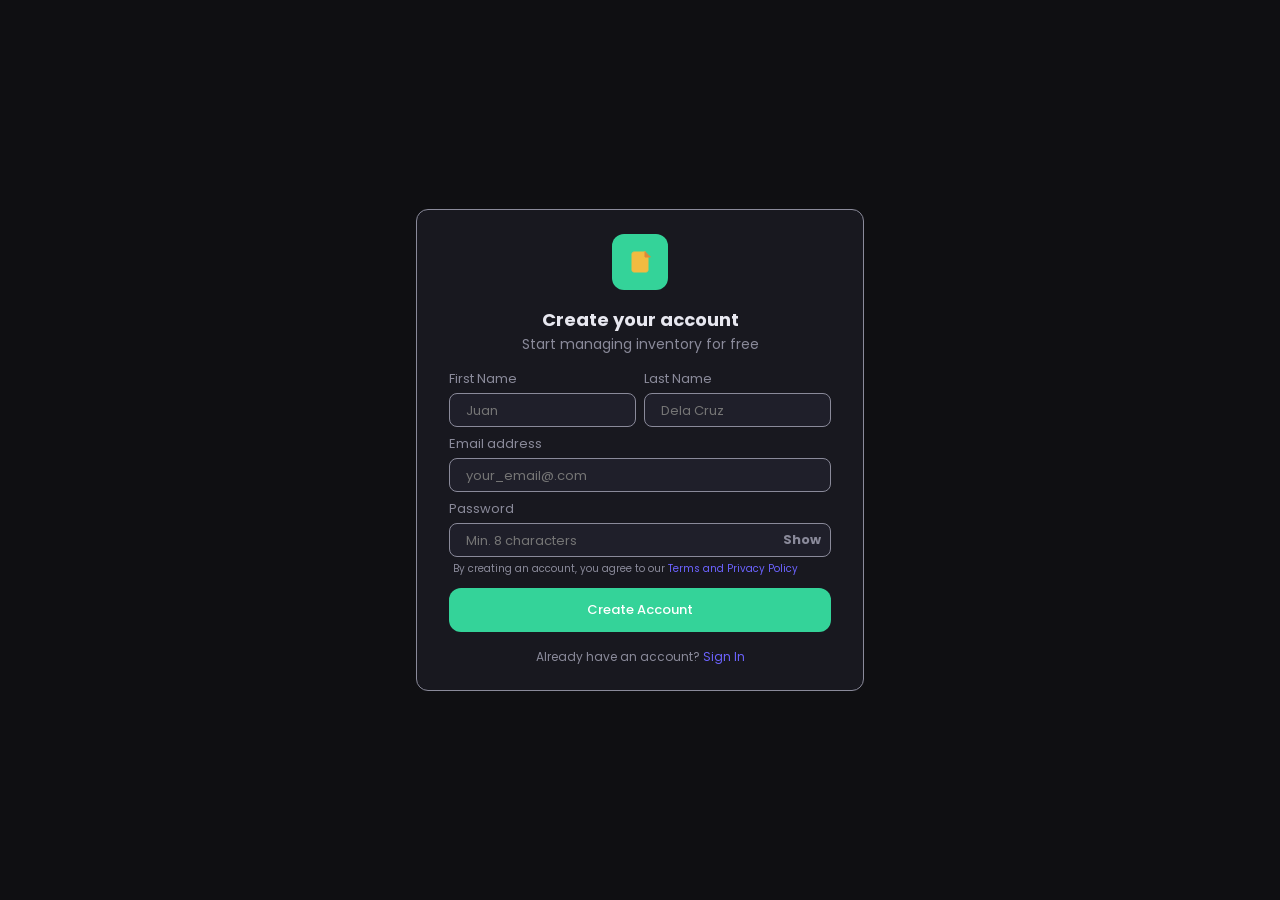
<file: frontend/pages/register.html>
<!doctype html>
<html lang="en">
  <head>
    <meta charset="UTF-8" />
    <meta name="viewport" content="width=device-width, initial-scale=1.0" />
    <link rel="stylesheet" href="../css/reset.css" />
    <link rel="stylesheet" href="../css/variables.css" />
    <link rel="stylesheet" href="../css/layout.css" />
    <link rel="stylesheet" href="../css/components.css" />
    <link rel="stylesheet" href="../css/responsive.css" />
    <link
      href="https://fonts.googleapis.com/css2?family=Poppins:wght@400;500;600;700&display=swap"
      rel="stylesheet"
    />
    <title>Register</title>
  </head>
  <body>
    <div class="auth-wrapper">
      <div class="register-logo register-logo-green">
        <svg
          version="1.1"
          id="Layer_1"
          xmlns="http://www.w3.org/2000/svg"
          xmlns:xlink="http://www.w3.org/1999/xlink"
          viewBox="0 0 24 24"
          xml:space="preserve"
          width="24px"
          height="24px"
          fill="#000000"
        >
          <g id="SVGRepo_iconCarrier">
            <style type="text/css">
              .st6 {
                fill: #f2bb41;
                stroke: #f2bb41;
                stroke-width: 1;
                stroke-linecap: round;
                stroke-linejoin: round;
              }
              .st7 {
                fill: #e08838;
                stroke: #e08838;
                stroke-width: 1;
                stroke-linecap: round;
                stroke-linejoin: round;
              }
            </style>
            <path
              class="st6"
              d="M17,2H6C4.9,2,4,2.9,4,4v16c0,1.1,0.9,2,2,2h12c1.1,0,2-0.9,2-2V7L17,2z"
            ></path>
            <polygon class="st7" points="17,2 17,7 22,7"></polygon>
          </g>
        </svg>
      </div>
      <div class="header-text">
        <h1>Create your account</h1>
        <p>Start managing inventory for free</p>
      </div>
      <form action="" method="post" id="create-user">
        <div class="auth-input name-container">
          <div>
            <label for="fName">First Name</label>
            <input
              type="text"
              id="first-name"
              name="first-name"
              placeholder="Juan"
            />
          </div>
          <div>
            <label for="lName">Last Name</label>
            <input
              type="text"
              id="last-name"
              name="last-name"
              placeholder="Dela Cruz"
            />
          </div>
        </div>
        <div class="auth-input">
          <label for="email">Email address</label><br />
          <input
            type="email"
            id="email"
            name="email"
            placeholder="your_email@.com"
          /><br />
        </div>
        <div class="auth-input">
          <label for="password">Password</label>
          <div class="password-container">
            <input
              type="password"
              id="password"
              name="password"
              minlength="8"
              autocomplete="current-password"
              placeholder="Min. 8 characters"
            />
            <button
              type="button"
              id="toggle-password"
              aria-label="Toggle password visibility"
            >
              Show
            </button>
          </div>
          <p class="input-hint hint-left">
            By creating an account, you agree to our
            <span>Terms and Privacy Policy</span>
          </p>
        </div>
        <button type="submit" class="btn-create-account btn-create-green">
          Create Account
        </button>
      </form>
      <div class="create-account">
        <p>
          Already have an account?
          <a href="../pages/index.html">Sign In</a>
        </p>
      </div>
    </div>
    <script src="../js/auth.js"></script>
  </body>
</html>
</file>
<file: frontend/css/variables.css>
:root {
  --color-bg: #0f0f12;
  --color-surface: #18181f;
  --color-accent: #6c63ff;
  --color-text: #e8e8f0;
  --color-muted: #8a8a9a;
  --color-danger: #ef4444;
  --color-success: #34d399;

  --font-main: "DM Sans", sans-serif;

  --radius-sm: 8px;
  --radius-md: 12px;

  --space-sm: 8px;
  --space-md: 16px;
  --space-lg: 24px;
  --space-lg: 40px;
}
</file>
<file: frontend/css/layout.css>
body {
  display: flex;
  justify-content: center;
  align-items: center;
  min-height: 100vh;
  margin: 0;
  background: var(--color-bg);
  font-family: "Poppins", sans-serif;
}
.auth-wrapper {
  background: var(--color-surface);
  width: 90%;
  max-width: 28rem;
  display: flex;
  justify-content: center;
  align-items: center;
  flex-direction: column;
  border-radius: var(--radius-md);
  border: 1px solid var(--color-muted);
  padding: 1rem 2rem;
  margin: 2rem;
}
.logo-container,
.register-logo {
  padding: var(--space-md);
  margin: var(--space-sm);
  border-radius: var(--radius-md);
}
.logo-container-purple {
  background: var(--color-accent);
}
.register-logo-green {
  background: var(--color-success);
}
.register-logo svg {
  display: block;
  margin: 0;
}
.header-text {
  width: 100%;
  text-align: center;
  margin: 0.5rem 0;
}
.header-text h1 {
  color: var(--color-text);
  font-size: 1.125rem;
  line-height: 1.75rem;
}
.header-text p {
  width: 100%;
  color: var(--color-muted);
  font-size: 0.875rem;
  line-height: 1.25rem;
}
form {
  width: 100%;
}
.auth-input,
.modal-email,
.modal-new-password,
.modal-confirm-password {
  width: 100%;
  margin-top: 4px;
  margin-bottom: 4px;
}
.auth-input label,
.modal-email label,
.modal-new-password label,
.modal-confirm-password label {
  color: var(--color-muted);
  font-size: 0.875rem;
  line-height: 1.25rem;
}
.auth-input input,
.modal-email input,
.modal-new-password input,
.modal-confirm-password input {
  border-radius: var(--radius-sm);
  border: 1px solid var(--color-muted);
  background-color: #1f1f2a;
  width: 100%;
  padding: 0.25rem 0.5rem 0.25rem var(--space-md);
  color: white;
  transition: all 0.2s ease;
}
.auth-remember-forgot {
  display: flex;
  justify-content: space-between;
  font-size: 0.875rem;
  line-height: 1.25rem;
  width: 100%;
  margin: 1rem 0;
}
.forgot-password a {
  text-decoration: none;
  color: var(--color-accent);
  font: var(--font-main);
}
.btn-reset-password {
  margin: 8px 0px;
  width: 100%;
  padding: 0.75rem;
  border-radius: var(--radius-md);
  background: #10b981;
  color: white;
  font-weight: 500;
  border: none;
  cursor: pointer;
  font-size: small;
  transition: all 0.2s ease-in-out;
}
.btn-reset-password:hover {
  background: #34d399;
  box-shadow: 0 6px 15px rgba(52, 211, 153, 0.4);
  transform: translateY(-2px);
}
.btn-reset-password:active {
  transform: translateY(0);
  filter: brightness(0.9);
}
.btn-sign-in,
.btn-reset-code,
.btn-verify-code,
.btn-create-account {
  width: 100%;
  padding: 0.75rem;
  border-radius: var(--radius-md);
  color: white;
  font-weight: 500;
  border: none;
  cursor: pointer;
  font-size: small;
  transition: all 0.2s ease-in-out;
}
.btn-sign-in,
.btn-reset-code,
.btn-verify-code {
  background: var(--color-accent);
}

.btn-create-green {
  margin: 0.5rem 0;
  background: var(--color-success);
}
.btn-sign-in:hover,
.btn-reset-code:hover {
  background: #7a72ff;
  box-shadow: 0 4px 12px rgba(108, 99, 255, 0.3);
  transform: translateY(-1px);
}

.btn-sign-in:active,
.btn-reset-code:active {
  transform: translateY(0);
  filter: brightness(0.9);
}
.remember-me {
  color: var(--color-muted);
}
.password-container {
  position: relative;
  width: 100%;
}
.password-container button {
  position: absolute;
  right: 10px;
  top: 50%;
  transform: translateY(-50%);
  background: none;
  border: none;
  cursor: pointer;
  color: var(--color-muted);
  font-size: 0.8rem;
  font-weight: bold;
}
.password-container input::placeholder,
.auth-input input::placeholder,
.modal-email::placeholder,
.modal-new-password::placeholder,
.modal-confirm-password::placeholder {
  font-size: small;
}
.auth-input label,
.modal-email label {
  font-size: small;
  margin-bottom: 0.25rem;
  display: inline-block;
}
.continue-with {
  margin: var(--space-md) 0;
}
.divider {
  display: flex;
  align-items: center;
  text-align: center;
  color: #555;
  margin: 1rem 0;
  font-size: 0.9rem;
  width: 100%;
}
.divider::before,
.divider::after {
  content: "";
  flex: 1;
  height: 1px;
  background: #333;
}
.divider::before {
  margin-right: 0.25rem;
}
.divider::after {
  margin-left: 0.25rem;
}
.btn-social {
  display: flex;
  align-items: center;
  justify-content: center;
  gap: 12px;
  width: 100%;
  padding: 0.75rem;
  background-color: transparent;
  border: 1px solid var(--color-muted);
  border-radius: var(--radius-md);
  color: white;
  font-weight: 500;
  cursor: pointer;
  transition: background 0.3s ease;
  font-size: small;
}

.btn-social:hover {
  background-color: rgba(255, 255, 255, 0.05);
  border-color: white;
}

.btn-social img {
  width: 20px;
  height: 20px;
  background: white;
  padding: 2px;
  border-radius: 50%;
}
.create-account a,
.modal-back span {
  cursor: pointer;
  text-decoration: none;
  color: var(--color-accent);
  font: bold;
}
.modal-back span:hover {
  text-decoration: underline;
}
.create-account p,
.modal-back p {
  margin: 0.5rem 0;
  font-size: 0.75rem;
  text-align: center;
  text-decoration: none;
  color: var(--color-muted);
}
.create-account a:hover,
.forgot-password a:hover {
  text-decoration: underline;
}
.auth-input input[type="email"]:focus,
.auth-input input[type="password"]:focus,
.modal-email input[type="email"]:focus,
.modal-new-password input[type="password"]:focus,
.modal-confirm-password input[type="password"]:focus,
.auth-input input[type="text"]:focus {
  outline: none;
  border-color: #6c63ff;
  color: white;
  box-shadow: 0 0 0 2px rgba(108, 99, 255, 0.2);
}
.forgot-close-modal {
  display: flex;
  align-items: center;
  justify-content: center;
  color: var(--color-muted);
  cursor: pointer;
  padding: 0.5rem;
  border: 1px solid var(--color-muted);
  border-radius: 0.5rem;
  margin-left: auto;
  background-color: #1f1f2a;
  transition: all 0.2s ease;
}

.forgot-close-modal svg {
  transition: transform 0.2s ease;
}

.forgot-close-modal:hover {
  background-color: rgba(239, 68, 68, 0.1);
  border-color: #ef4444;
  color: white;
}
.forgot-modal-logo {
  padding: 1rem 1.25rem;
  border-radius: var(--space-md);
  background: rgba(108, 99, 255, 0.12);
  border: 1px solid rgba(108, 99, 255, 0.25);
}
.dot {
  cursor: pointer;
  height: 8px;
  width: 8px;
  margin: 0 2px;
  background-color: #39393f;
  border-radius: var(--space-md);
  display: inline-block;
  transition: background-color 0.6s ease;
}
.dot:nth-child(1),
#newPasswordModal .dot:nth-child(3) {
  background-color: var(--color-accent);
  width: 24px;
}
.modal-progress {
  margin-top: 1rem;
}
.header-text p span {
  color: var(--color-accent);
  font-weight: 600;
}
.modal-email p,
.verify-resend p,
.input-hint {
  color: var(--color-muted);
  font-size: x-small;
  text-align: center;
  margin: 4px;
}
.hint-left {
  text-align: left;
}
.modal-back p a {
  text-decoration: none;
  color: var(--color-accent);
}
.modal-overlay {
  position: fixed;
  inset: 0;
  background: rgba(0, 0, 0, 0.7);
  display: flex;
  justify-content: center;
  align-items: center;
  z-index: 1000;
  opacity: 0;
  visibility: hidden;
  backdrop-filter: blur(0px);
  transition: all 0.4s ease;
}
.modal-overlay.active {
  opacity: 1;
  visibility: visible;
  backdrop-filter: blur(8px);
}
.modal-content,
.verify-modal-content,
.modal-content-new-password {
  background: var(--color-surface);
  width: 90%;
  max-width: 28rem;
  display: flex;
  justify-content: center;
  align-items: center;
  flex-direction: column;
  border-radius: var(--radius-md);
  border: 1px solid var(--color-muted);
  padding: 1rem 2rem;
  margin: 2rem;
  opacity: 0;
}
.modal-overlay.active {
  opacity: 1;
  visibility: visible;
  backdrop-filter: blur(8px);
}

@keyframes slideInTop {
  0% {
    opacity: 0;
    transform: translateY(-250px);
  }
  100% {
    opacity: 1;
    transform: translateY(0);
  }
}
.modal-overlay.active .modal-content {
  animation: slideInTop 1s ease 0s 1 normal forwards;
}
@keyframes slideInLeft {
  0% {
    opacity: 0;
    transform: translateX(-250px);
  }

  100% {
    opacity: 1;
    transform: translateX(0);
  }
}
.modal-overlay.active .verify-modal-content {
  animation: slideInLeft 1s ease 0s 1 normal forwards;
}
@keyframes slideinRight {
  0% {
    opacity: 0;
    transform: translateX(250px);
  }

  100% {
    opacity: 1;
    transform: translateX(0);
  }
}
.modal-overlay.active .modal-content-new-password {
  animation: slideinRight 1s ease 0s 1 normal forwards;
}
.modal-back p a:hover {
  text-decoration: underline;
}
#verifyModal .dot:nth-child(1) {
  height: 8px;
  width: 8px;
  background-color: var(--color-success);
}
#verifyModal .dot:nth-child(2) {
  background-color: var(--color-accent);
  width: 24px;
}
.six-container {
  display: flex;
  justify-content: center;
  gap: 4px;
}

/* Chrome, Safari, Edge, Opera */
input::-webkit-outer-spin-button,
input::-webkit-inner-spin-button {
  -webkit-appearance: none;
  margin: 0;
}

/* Firefox */
input[type="number"] {
  -moz-appearance: textfield;
}
.otp-code input {
  width: 3rem;
  aspect-ratio: 1 / 1;
  background: transparent;
  border: 2px solid var(--color-muted);
  border-radius: var(--radius-sm);
  text-align: center;
  font-weight: bold;
  color: white;
  box-sizing: border-box;
}
.otp-code input {
  border-color: var(--color-muted);
  transition: border-color 0.2s ease;
}
.otp-code input:not(:placeholder-shown) {
  border-color: var(--color-accent);
}
.otp-code input:focus {
  border-color: var(--color-accent);
  box-shadow: 0 0 8px rgba(108, 99, 255, 0.3);
  outline: none;
}

.verify-resend p span {
  color: var(--color-accent);
  cursor: pointer;
}
.verify-resend {
  width: 100%;
}
.verify-resend p span:hover {
  text-decoration: underline;
}
.new-password-logo {
  padding: 1rem 1.25rem;
  border-radius: var(--space-md);
  border: 1px solid rgba(52, 211, 153, 0.25);
  background: rgba(52, 211, 153, 0.1);
}
#newPasswordModal .first-step,
#newPasswordModal .second-step {
  height: 8px;
  width: 8px;
  background-color: var(--color-success);
}
.password-strength-container {
  width: 100%;
  display: flex;
}
.password-strength {
  height: 4px;
  width: 25%;
  margin: 8px 4px;
  background-color: #39393f;
  border-radius: var(--space-md);
  display: inline-block;
  transition: background-color 0.6s ease;
}
.password-strength:nth-child(1),
.password-strength:nth-child(2),
.password-strength:nth-child(3) {
  background-color: var(--color-success);
}
.password-strength-text {
  color: var(--color-success);
  font-size: x-small;
}
/* Register Styles */
.name-container {
  display: flex;
  gap: 0.5rem;
}
.input-hint span {
  color: var(--color-accent);
  cursor: pointer;
}
.input-hint span:hover {
  text-decoration: underline;
}
</file>
<file: frontend/css/components.css>
.btn {
  padding: 10px 18px;
  border-radius: var(--radius-sm);
  font-size: 14px;
  cursor: pointer;
  border: none;
}

.btn-primary {
  background: var(--color-accent);
  color: white;
}

.btn-outline {
  background: transparent;
  border: 1px solid var(--color-muted);
  color: var(--color-text);
  width: 100%;
  padding: 0.5rem;
  border-radius: var(--radius-md);
}

.card {
  background: var(--color-surface);
  border-radius: var(--radius-md);
  padding: var(--space-lg);
}

.badge {
  display: inline-block;
  padding: 2px 10px;
  border-radius: 20px;
  font-size: 12px;
}

.badge-success {
  background: rgba(52, 211, 153, 0.12);
  color: var(--color-success);
}
</file>
<file: frontend/css/responsive.css>
@media (max-width: 768px) {
  .sidebar {
    display: none;
  }

  .main-content {
    padding: var(--space-md);
  }
}
</file>
